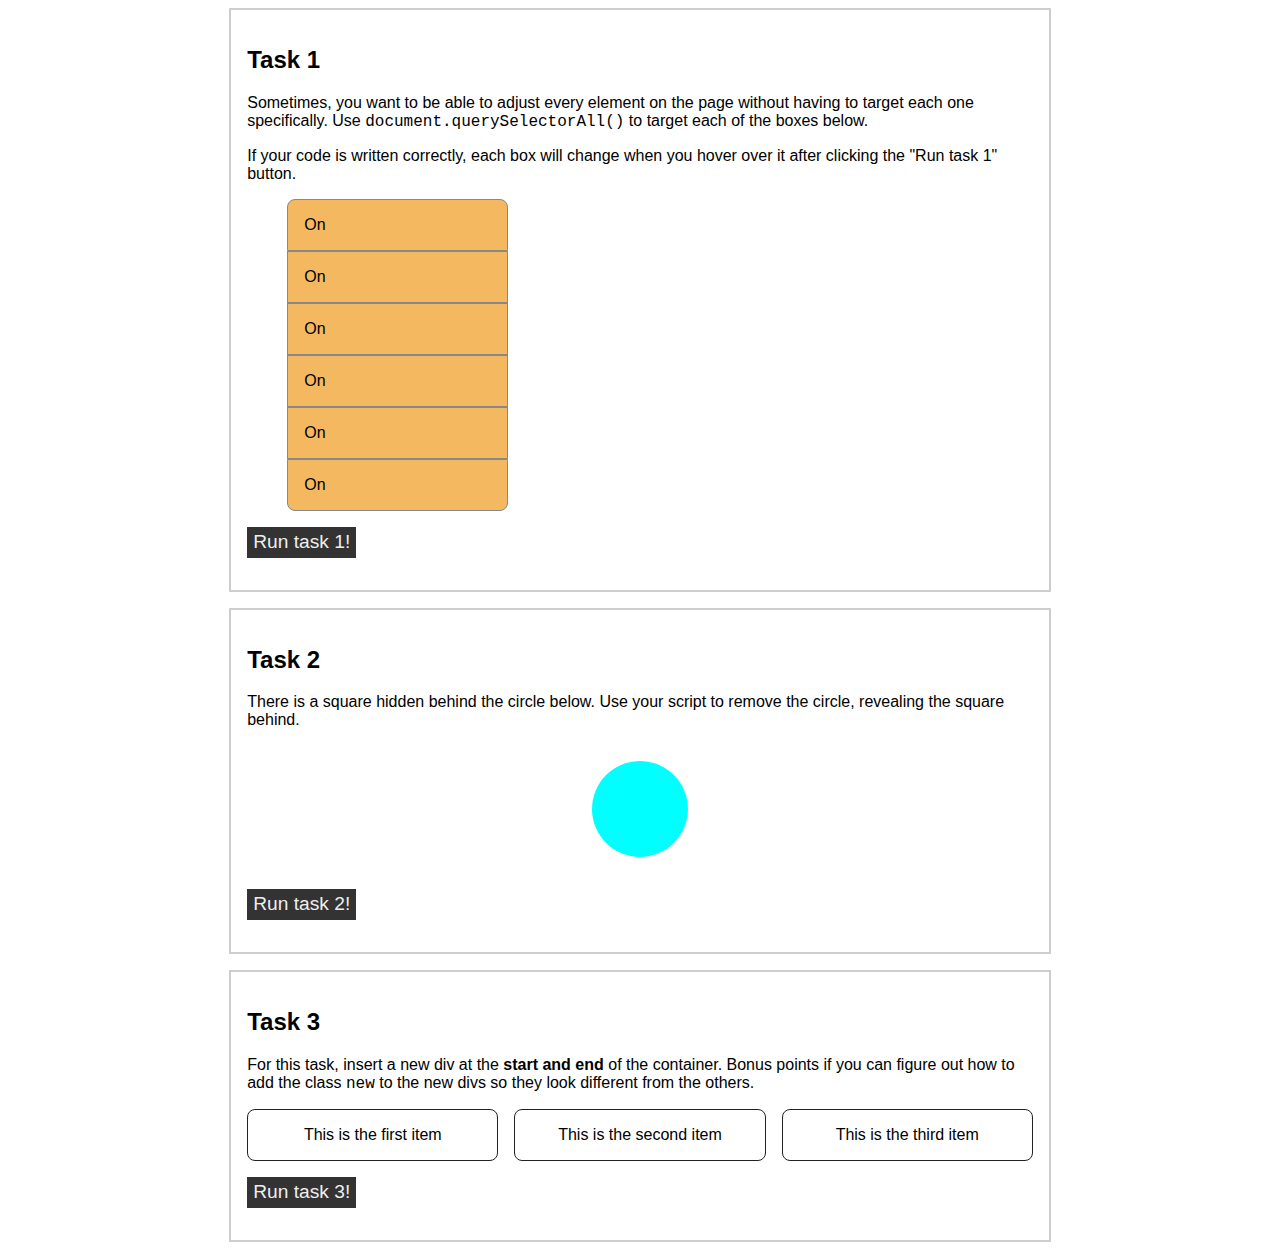
<file: ex03/index.html>
<!doctype html>
<html lang="en">
  <head>
    <meta charset="UTF-8" />
    <meta name="viewport" content="width=device-width, initial-scale=1.0" />
    <title>JS Ex03 Template</title>
    <link rel="stylesheet" href="style.css" />
    <script src="script.js"></script>
  </head>
  <body>
    <main>
      <section class="task" id="task1">
        <h2>Task 1</h2>
        <p>
          Sometimes, you want to be able to adjust every element on the page
          without having to target each one specifically. Use
          <code>document.querySelectorAll()</code> to target each of the boxes below. 
        </p>
        <p>If your code is written correctly, each box will change when you hover over it after clicking the "Run task 1" button.</p>
        <ul id="list">
          <li>On</li>
          <li>On</li>
          <li>On</li>
          <li>On</li>
          <li>On</li>
          <li>On</li>
        </ul>
        <button onclick="task1()">Run task 1!</button>
      </section>
      <section class="task" id="task2">
        <h2>Task 2</h2>
        <p>
          There is a square hidden behind the circle below. Use your script to
          remove the circle, revealing the square behind.
        </p>
        <div id="container">
          <div id="square"></div>
          <div id="circle"></div>
        </div>
        <button onclick="task2()">Run task 2!</button>
      </section>
      <section class="task" id="task3">
        <h2>Task 3</h2>
        <p>
          For this task, insert a new div at the <b>start and end</b> of the container. Bonus points if you can figure out how to add the class <code>new</code> to the new divs so they look different from the others.
        </p>
        <div class="box flex">
          <div class="item" id="item1">
          <p>This is the first item</p>
          </div>
          <div class="item" id="item2">
          <p>This is the second item</p>
          </div>
          <div class="item" id="item3">
          <p>This is the third item</p>
          </div>
        </div>
        <button onclick="task3()">Run task 3!</button>
      </section>
    </main>
  </body>
</html>
</file>
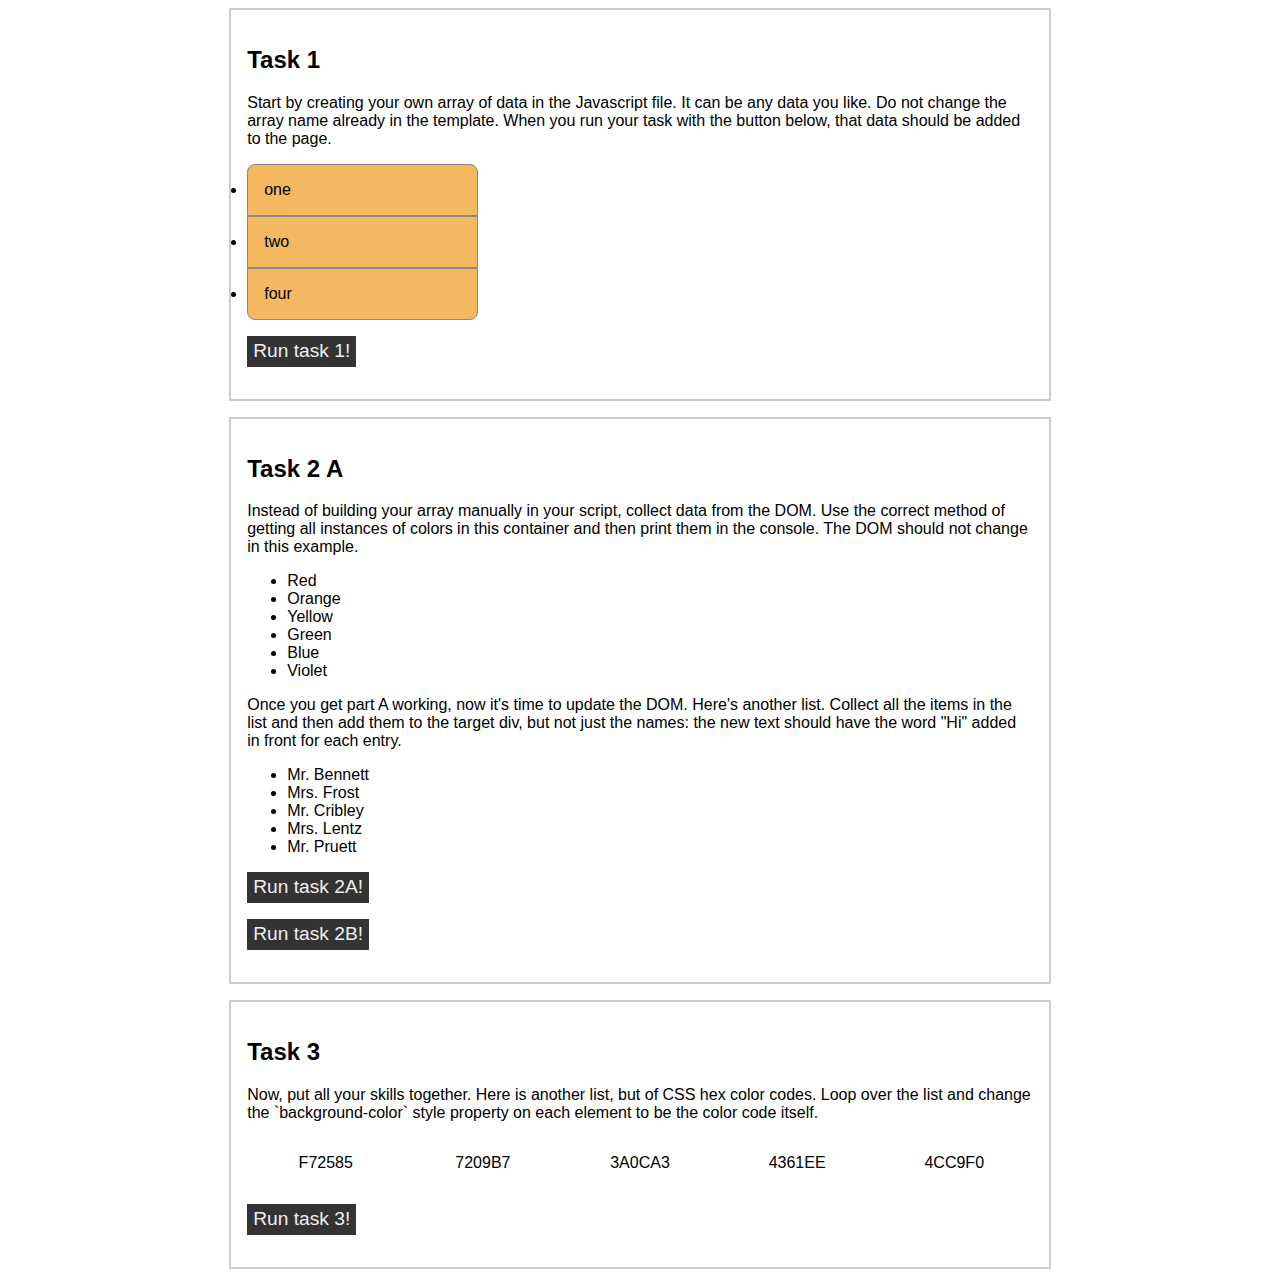
<file: ex04/index.html>
<!doctype html>
<html lang="en">
  <head>
    <meta charset="UTF-8" />
    <meta name="viewport" content="width=device-width, initial-scale=1.0" />
    <title>JS Ex04 Template</title>
    <link rel="stylesheet" href="style.css" />
    <script src="script.js"></script>
  </head>
  <body>
    <main>
      <section class="task" id="task1">
        <h2>Task 1</h2>
        <p>
          Start by creating your own array of data in the Javascript file. It
          can be any data you like. Do not change the array name already in the
          template. When you run your task with the button below, that data
          should be added to the page.
        </p>
        <div>
          <li>one</li>
          <li>two</li>
          <li>four</li>
        </div>
        <div id="task-1-target"></div>
        <button onclick="task1()">Run task 1!</button>
      </section>
      <section class="task" id="task2">
        <h2>Task 2 A</h2>
        <p>
          Instead of building your array manually in your script, collect data
          from the DOM. Use the correct method of getting all instances of
          colors in this container and then print them in the console. The DOM
          should not change in this example.
        </p>
        <ul id="color-list">
          <li>Red</li>
          <li>Orange</li>
          <li>Yellow</li>
          <li>Green</li>
          <li>Blue</li>
          <li>Violet</li>
        </ul>
        <p>
          Once you get part A working, now it's time to update the DOM. Here's
          another list. Collect all the items in the list and then add them to
          the target div, but not just the names: the new text should have the
          word "Hi" added in front for each entry.
        </p>
        <ul id="name-list">
          <li>Mr. Bennett</li>
          <li>Mrs. Frost</li>
          <li>Mr. Cribley</li>
          <li>Mrs. Lentz</li>
          <li>Mr. Pruett</li>
        </ul>
        <button onclick="task2A()">Run task 2A!</button>
        <button onclick="task2B()">Run task 2B!</button>
      </section>
      <section class="task" id="task3">
        <h2>Task 3</h2>
        <p>
          Now, put all your skills together. Here is another list, but of CSS
          hex color codes. Loop over the list and change the `background-color`
          style property on each element to be the color code itself.
        </p>
        <div class="box flex">
          <div class="item">
            <p>F72585</p>
          </div>
          <div class="item">
            <p>7209B7</p>
          </div>
          <div class="item">
            <p>3A0CA3</p>
          </div>
          <div class="item">
            <p>4361EE</p>
          </div>
          <div class="item">
            <p>4CC9F0</p>
          </div>
        </div>
        <button onclick="task3()">Run task 3!</button>
      </section>
    </main>
  </body>
</html>
</file>
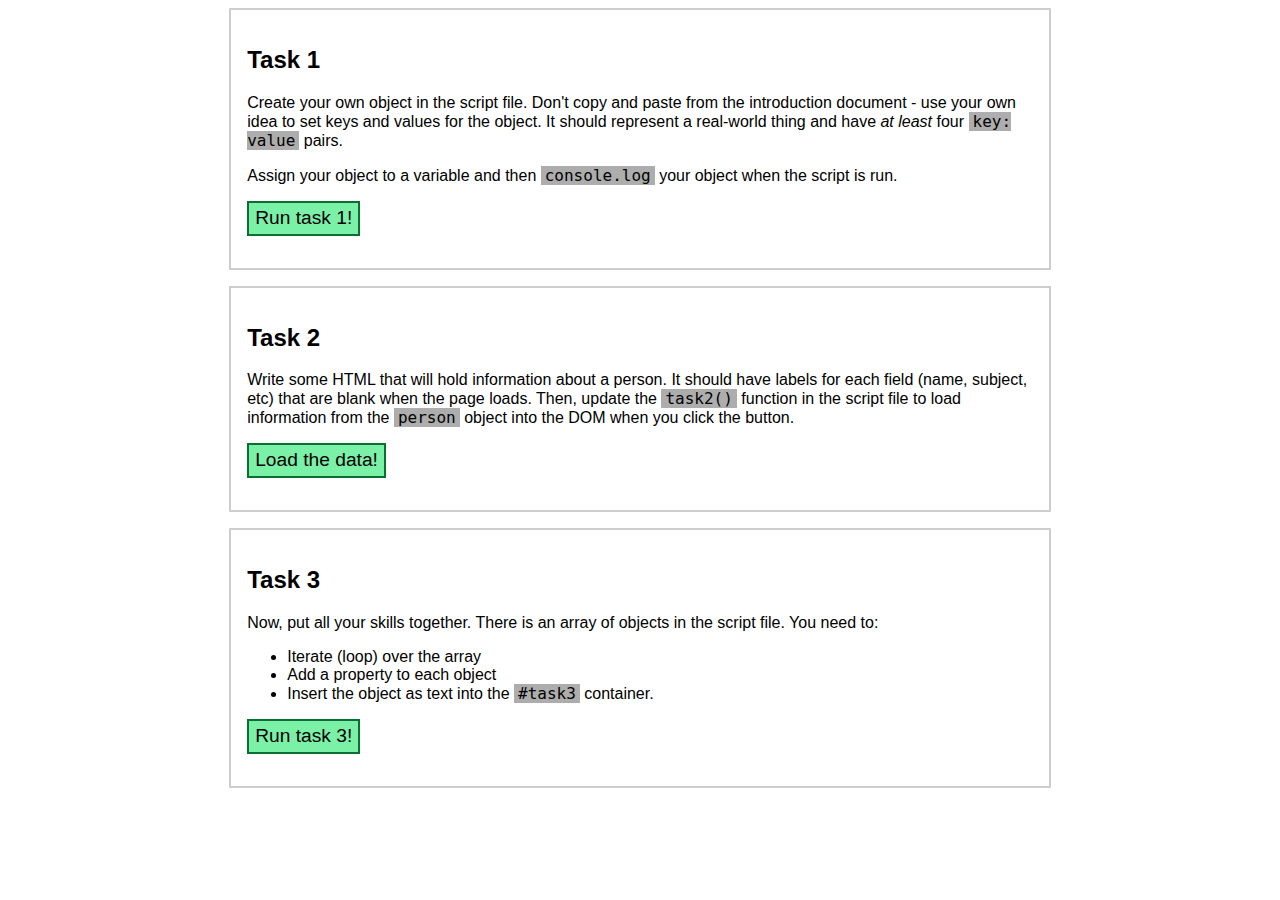
<file: ex05/index.html>
<!DOCTYPE html>
<html lang="en">
  <head>
    <meta charset="UTF-8">
    <meta name="viewport" content="width=device-width, initial-scale=1.0">
    <title>JS Ex05</title>
    <!-- Defer loading the script so the DOM is ready when it runs. -->
    <script
      src="script.js"
      defer
    ></script>
    <link rel="stylesheet" href="style.css">
  </head>
  <body>
    <main>
      <section class="task" id="task1">
        <h2>Task 1</h2>
        <p>
          Create your own object in the script file. Don't copy and paste from the introduction document - use your own idea to set keys and values for the object. It should represent a real-world thing and have
          <em>at least</em>
          four
          <code>key: value</code>
          pairs.
        </p>
        <p>
          Assign your object to a variable and then
          <code>console.log</code>
          your object when the script is run.
        </p>
        <button onclick="task1()">Run task 1!</button>
      </section>
      <section class="task" id="task2">
        <h2>Task 2</h2>
        <p>
          Write some HTML that will hold information about a person. It should have labels for each field (name, subject, etc) that are blank when the page loads. Then, update the
          <code>task2()</code>
          function in the script file to load information from the
          <code>person</code>
          object into the DOM when you click the button.
        </p>
        <button onclick="task2()">Load the data!</button>
      </section>
      <section class="task" id="task3">
        <h2>Task 3</h2>
        <p>
          Now, put all your skills together. There is an array of objects in the script file. You need to:
          <ul>
            <li>Iterate (loop) over the array</li>
            <li>Add a property to each object</li>
            <li>Insert the object as text into the
              <code>#task3</code>
              container.</li>
          </ul>
        </p>
        <button onclick="task3()">Run task 3!</button>
      </section>
    </main>
  </body>
</html>
</file>
<file: ex03/style.css>
:root {
  font-size: 16px;
  font-family: sans-serif;
  box-sizing: border-box;
}

main {
  font-family: inherit;
  display: flex;
  flex-direction: column;
  width: 65%;
  margin: 0 auto;
}

main > * + * {
  margin-top: 1em;
}

button {
  display: block;
  margin: 1rem 0;
  line-height: 1.5;
  font-size: 1.2rem;
  background-color: #333;
  color: #eee;
  border: none;
}

button:hover {
  cursor: pointer;
}

.task {
  border: 2px solid #cdcdcd;
  padding: 1rem;
}

#task1 ul {
  list-style-type: none;
}

#task1 li {
  width: 25%;
  padding: 1rem;
  border: 1px solid #888;
  background-color: #f4b860;
}

#task1 li:first-child {
  border-top-left-radius: 0.5em;
  border-top-right-radius: 0.5em;
}

#task1 li:last-child {
  border-bottom-left-radius: 0.5em;
  border-bottom-right-radius: 0.5em;
}

#task2 > #container {
  display: flex;
  justify-content: center;
  align-items: center;
  height: 8rem;
  width: 100%;
  position: relative;
}

#task2 > #container > #square {
  height: 4rem;
  width: 4rem;
  background-color: #555;
}

#task2 > #container > #circle {
  position: absolute;
  height: 6rem;
  width: 6rem;
  border-radius: 50%;
  background-color: aqua;
}

#task3 > .box.flex {
  display: flex;
  flex-direction: row;
  gap: 1em;
  justify-content: center;
}

.box.flex > .item {
  flex: 1 1 0;
  border: 1px solid #222;
  border-radius: 0.5em;
  text-align: center;
}

.item.new {
  background-color: #f4b860;
}
</file>
<file: ex04/style.css>
:root {
  font-size: 16px;
  font-family: sans-serif;
  box-sizing: border-box;
}

main {
  font-family: inherit;
  display: flex;
  flex-direction: column;
  width: 65%;
  margin: 0 auto;
}

main > * + * {
  margin-top: 1em;
}

button {
  display: block;
  margin: 1rem 0;
  line-height: 1.5;
  font-size: 1.2rem;
  background-color: #333;
  color: #eee;
  border: none;
}

button:hover {
  cursor: pointer;
}

.task {
  border: 2px solid #cdcdcd;
  padding: 1rem;
}

#task1 ul {
  list-style-type: none;
}

#task1 li {
  width: 25%;
  padding: 1rem;
  border: 1px solid #888;
  background-color: #f4b860;
}

#task1 li:first-child {
  border-top-left-radius: 0.5em;
  border-top-right-radius: 0.5em;
}

#task1 li:last-child {
  border-bottom-left-radius: 0.5em;
  border-bottom-right-radius: 0.5em;
}

#task2 > #container {
  display: flex;
  justify-content: center;
  align-items: center;
  height: 8rem;
  width: 100%;
  position: relative;
}

#task2 > #container > #square {
  height: 4rem;
  width: 4rem;
  background-color: #555;
}

#task2 > #container > #circle {
  position: absolute;
  height: 6rem;
  width: 6rem;
  border-radius: 50%;
  background-color: aqua;
}

#task3 > .box.flex {
  display: flex;
  flex-direction: row;
  justify-content: center;
}

.box.flex > .item {
  flex: 1 1 0;
  text-align: center;
}

.item.new {
  background-color: #f4b860;
}
</file>
<file: ex05/style.css>
:root {
  font-size: 16px;
  font-family: sans-serif;
  box-sizing: border-box;
}

main {
  font-family: inherit;
  display: flex;
  flex-direction: column;
  width: 65%;
  margin: 0 auto;
}

main > * + * {
  margin-top: 1em;
}

button {
  display: block;
  margin: 1rem 0;
  line-height: 1.5;
  font-size: 1.2rem;
  background-color: #7BF1A8;
  border: 2px solid #0C6F32;
}

code {
    background-color: #adadad;
    padding-inline: 0.25em;
}

button:hover {
  cursor: pointer;
}

.task {
  border: 2px solid #cdcdcd;
  padding: 1rem;
}
</file>
